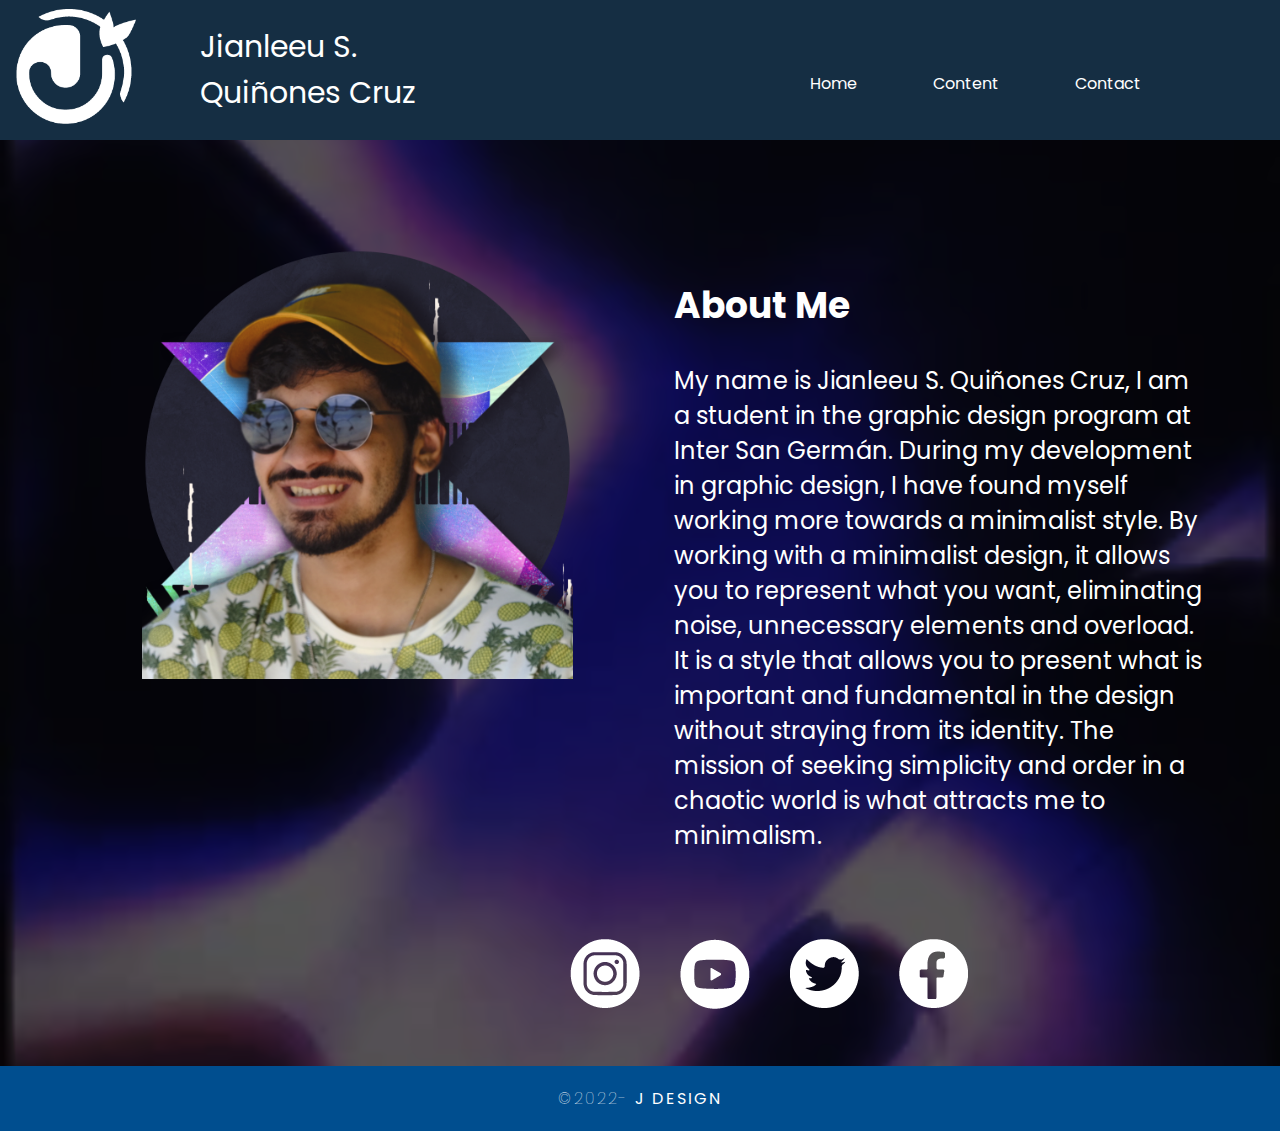
<file: index.html>
<!DOCTYPE html>
<html lang="en">
  <head>
    <meta charset="UTF-8" />
    <meta http-equiv="X-UA-Compatible" content="IE=edge" />
    <meta name="viewport" content="width=device-width, initial-scale=1.0" />
<title>Gallery Page</title>
  <link href="styles/responsive_grid_full.css" rel="stylesheet" type="text/css">
  <link rel="icon" type="image/x-icon" href="images/JLogo White.ico">
  </head>
  <body>
    <header class="header-wrapper">
      <div class="logo">
        <img
          src= "images/JLogo White.png"
          alt="J Logo"
        />
      </div>
      <div class="name">
        <p>Jianleeu S. Quiñones Cruz</p>
      </div>
     
      <div class="menu">
        <input class="menu-btn" type="checkbox" id="menu-btn" />
        <label class="menu-icon" for="menu-btn"
          ><span class="nav-icon"></span
        ></label>
        <ul class="menu">
          <li><a class="home" href="index.html">Home</a></li>
          <li>
            <a class="Content" href="Content.html">Content</a>
          </li>
          <li>
            <a class="contact" href="Contact.html">Contact</a>
          </li>
        </ul>
     </div>
		
		
    </header>
    <div class="gallery-grid-wrapper">
      <div class="image-block">
        <img
          class="profile-pic"
          src= "images/Profile.png"
          alt="alt name"
        />
      </div>
      <div class="about-text">
        <h2>About Me</h2>
        <p>My name is Jianleeu S. Quiñones Cruz, I am a student in the graphic design program at Inter San Germán. During my development in graphic design, I have found myself working more towards a minimalist style. By working with a minimalist design, it allows you to represent what you want, eliminating noise, unnecessary elements and overload. It is a style that allows you to present what is important and fundamental in the design without straying from its identity. The mission of seeking simplicity and order in a chaotic world is what attracts me to minimalism.</p>
      </div>
    </div>
 
	  
	  <div class="social-media">
          <a
            href="https://www.instagram.com"
            target="_blank"
            rel="Instagram"
          >
            <img title="Instagram" src= "images/Asset 16@2x.png" alt="Instagram" />
          </a>
		  
          <a
            href="https://www.youtube.com/"
            target="_blank"
            rel="Youtube"
          >
            <img
              title="Seba Time"
              src=  "images/Asset 17@2x.png"
              alt="Youtube"
            />
          </a>
		  
		   <a
            href="https://www.twitter.com/"
            target="_blank"
            rel="Twitter"
          >
            <img
              title="Twitter"
              src= "images/Asset 15@2x.png"
              alt="Twitter"
            />
          </a>
		  
		   <a
            href="https://www.facebook.com/"
            target="_blank"
            rel="Facebook"
          >
            <img
              title="Facebook"
              src= "images/Asset 18@2x.png"
              alt="Facebook"
            />
          </a>
        </div>
    
  <!-- Copyrights Section -->
<footer>
	
	
  <div class="copyright">&copy;2022- <strong>J Design</strong></div>
  </footer>
	
	</body>
</html>
</file>
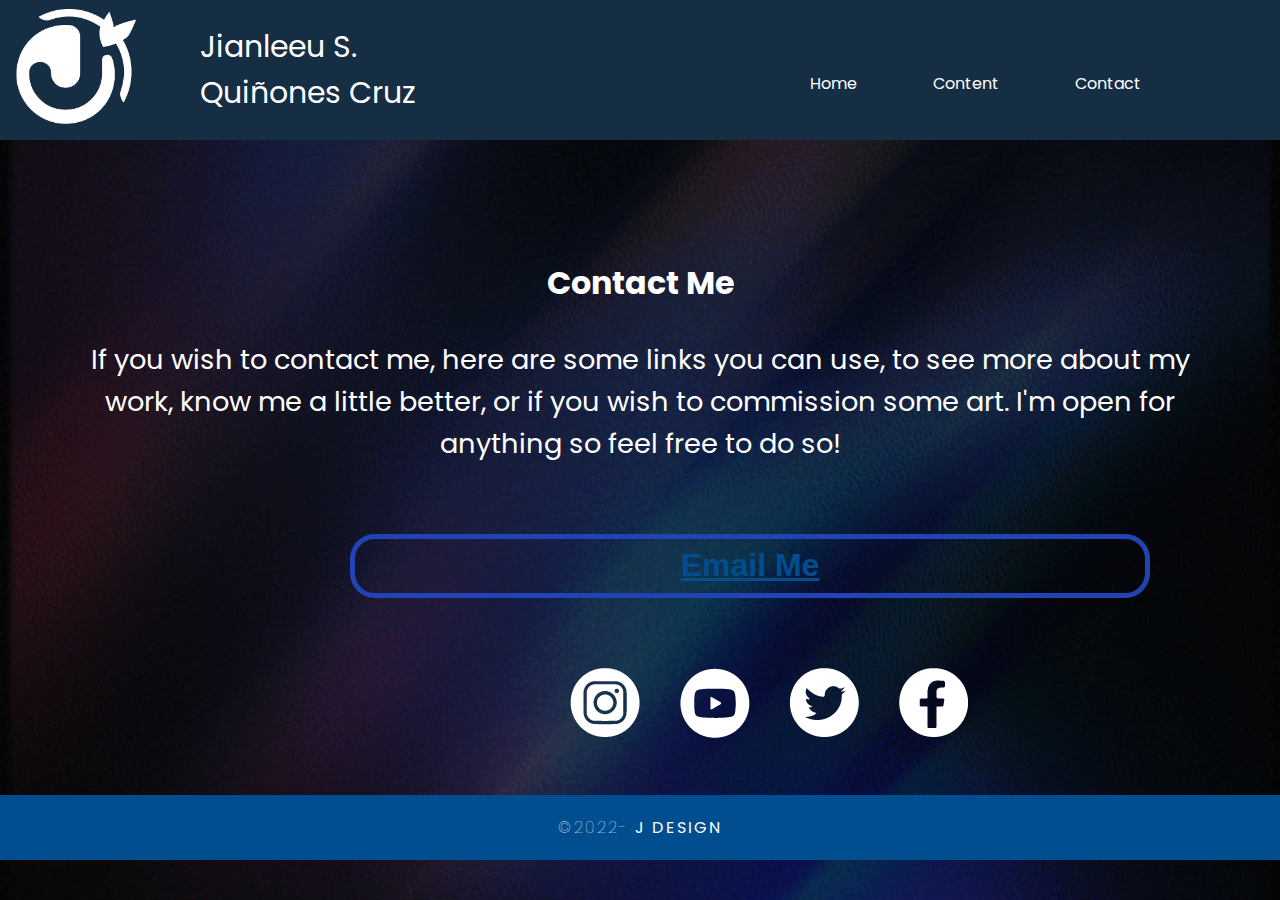
<file: Contact.html>
<!DOCTYPE html>
<html lang="en">
<head>
    <meta charset="UTF-8" />
    <meta http-equiv="X-UA-Compatible" content="IE=edge" />
    <meta name="viewport" content="width=device-width, initial-scale=1.0" />
<title>Gallery Page</title>
  <link href="contactstylesheet.css" rel="stylesheet" type="text/css">
	<link rel="icon" type="image/x-icon" href="images/JLogo White.ico">
</head>
  <body>
    <header class="header-wrapper">
      <div class="logo">
        <img
          src= "images/JLogo White.png"
          alt="J Logo"
        />
      </div>
      <div class="name">
        <p>Jianleeu S. Quiñones Cruz</p>
      </div>
     
      <div class="menu">
        <input class="menu-btn" type="checkbox" id="menu-btn" />
        <label class="menu-icon" for="menu-btn"
          ><span class="nav-icon"></span
        ></label>
        <ul class="menu">
         <li><a class="home" href="index.html">Home</a></li>
          <li>
            <a class="Content" href="Content.html">Content</a>
          </li>
          <li>
            <a class="contact" href="Contact.html">Contact</a>
          </li>
        </ul>
     </div>
		
		
    </header>
    <div class="gallery-grid-wrapper">
      <div class="about-text">
        <h3>Contact Me</h3>
        <p>If you wish to contact me, here are some links you can use, to see more about my work, know me a little better, or if you wish to commission some art. I'm open for anything so feel free to do so!</p>
      </div>
    </div>
	  
	    <div>  <button class="contact-button"><a 
		href="mailto:jiansebas@gmail.com">Email Me</a></button>  </div>
	  
	  
	  <div class="social-media">
          <a
            href="https://www.instagram.com"
            target="_blank"
            rel="Instagram"
          >
            <img title="Instagram" src= "images/Asset 16@2x.png" alt="Instagram" />
          </a>
		  
          <a
            href="https://www.youtube.com/"
            target="_blank"
            rel="Youtube"
          >
            <img
              title="Seba Time"
              src=  "images/Asset 17@2x.png"
              alt="Youtube"
            />
          </a>
		  
		   <a
            href="https://www.twitter.com/"
            target="_blank"
            rel="Twitter"
          >
            <img
              title="Twitter"
              src= "images/Asset 15@2x.png"
              alt="Twitter"
            />
          </a>
		  
		   <a
            href="https://www.facebook.com/"
            target="_blank"
            rel="Facebook"
          >
            <img
              title="Facebook"
              src= "images/Asset 18@2x.png"
              alt="Facebook"
            />
          </a>
        </div>
	  
	  
    <footer>
  <div class="copyright">&copy;2022- <strong>J Design</strong></div>
  </footer>
  </body>
</html>
</file>
<file: styles/responsive_grid_full.css>
@import url('https://fonts.googleapis.com/css2?family=Comfortaa:wght@400;500;600;700&family=Poppins:wght@200;300;500;700&display=swap');

body {
    background-image:url("../images/200w.webp");
	background-position: center;
	background-repeat: no-repeat;
	background-size: cover;
	background-blend-mode:soft-light;margin: 0;
    padding: 0;background-color:#1F1F1F;
	font-family: 'Poppins', sans-serif;

}

/*The body css*/

/*This css is for your header*/

.header-wrapper {
    display: flex;
    height: 140px;
	background: #152E43;
    align-items: center;
    box-shadow: 1px, 1px, 4px, 0 rgba(0, 0, 0, 0.1);
    width: 100%;
    z-index: 300;
}

.logo {
    flex: 0.5;
    width: 50%;
}

.logo img {
    width: 80%;
    margin-left: 8px;
}

.name {
    display: flex;
    font-size: 10px;
    color: #fff;
}



.header-wrapper ul {
    flex: 2;
    float: right;
    align-items: center;

    padding: 0;
    list-style: none;
    overflow: hidden;
  
    z-index: 300;
}

.menu {
    width: 90px;
    margin-left: auto;
    z-index: 300;
}


.header-wrapper ul a {
    display: flex;
    align-items: right;
    justify-content: center;
    padding: 20px;
    text-decoration: none;
    color: #fff;
    margin-right: 16px;
    margin-top: 26px;
}

.header-wrapper ul a:hover {
    color:#5FDEFF;
}


.header-wrapper .menu {
    clear: both;
    max-height: 0;
    transition: max-height 0.2s ease-out;
}

.header-wrapper .menu-icon {
    float: right;
    cursor: pointer;
    padding: 28px 20px;
    position: relative;
    margin-top: -30px;
}

.header-wrapper .menu-icon .nav-icon {
    background: #333;
    display: block;
    height: 2px;
    width: 18px;
    position: relative;
    transition: background 0.2s ease-out;
}

.header-wrapper .menu-icon .nav-icon::before {
    background: #333;
    content: "";
    display: block;
    height: 100%;
    width: 100%;
    position: absolute;
    transition: all 0.2s ease-out;
    top: 5px;
}

.header-wrapper .menu-icon .nav-icon::after {
    background: #333;
    content: "";
    display: block;
    height: 100%;
    width: 100%;
    position: absolute;
    transition: all 0.2s ease-out;
    top: -5px;
}

.menu-btn {
    display: none;
}

.header-wrapper .menu-btn:checked~.menu {
    max-height: 350px;
}

.header-wrapper .menu-btn:checked~.menu-icon .nav-icon {
    background: transparent;
}

.header-wrapper .menu-btn:checked~.menu-icon .nav-icon::before {
    transform: rotate(-45deg);
    top: 0;
}

.header-wrapper .menu-btn:checked~.menu-icon .nav-icon::after {
    transform: rotate(45deg);
    top: 0;
}

@media screen and (min-width:1023px) {
    .header-wrapper li {
        float: left;
    }

    .header-wrapper li a {
        padding: 20px 30px;
    }

    .header-wrapper .menu {
        clear: none;
        float: right;
        max-height: none;
    }

    .header-wrapper .menu-icon {
        display: none;
    }

    .logo img {
        width: 60%;
        margin-left: 16px;
    }


    .logo {
        max-width: 200px;
    }

    .name {
        max-width: 300px
    }

    .name p {
        font-size: 300%;
    }

    .menu {
        width: 500px;
    }



}

/*This css is for the search bar located in the header*/



/* This css id for your profile amd your gallery grid.*/

@media screen and (min-width: 767px) {

    .gallery-grid-wrapper {
        display: grid;
        overflow: hidden;
        grid-template-columns: 1fr 1fr;
        column-gap: 16px;
        margin-bottom: 16px;
        margin-top: 3rem;
        margin-left: 2rem;
        z-index: -300;
    }

    .image-block {
        width: 70%;
        object-fit: contain;
        color: #fff;
        padding: 10px;
        margin-bottom: 16px;
        overflow: hidden;
        margin-top: 50px;
        z-index: -300;
		margin-left: 100px
    }

    .about-text {
        width: 87%;
        overflow: hidden;
        font-size: 150%;
        color: #fff;
        padding: 10px;
        margin-bottom: 16px;
        margin-top: 50px;
    }


    .profile-pic {
        width: 100%;
    }


    .gallery-grid {
        align-items: end;
        display: grid;
        row-gap: 40px;
        grid-template-columns: 1fr 1fr 1fr;
        margin-top: 2rem;
        margin-left: 2rem;
        margin-bottom: 40px;
    }

    .image {
        width: 100%;
    }

    .image2 {
        width: 100%;

    }

    .image3 {
        width: 100%;
    }

    .image4 {
        width: 100%;
    }

    .image5 {
        width: 100%;
    }

    .image6 {
        width: 100%;
    }

    .photo-block {
        width: 85%;
        background: rgba(70, 69, 69, 0.8);
        color: #fff;
        padding: 4px;
    }

    .photo-block2 {
        width: 85%;
        background: rgba(70, 69, 69, 0.8);
        color: #fff;
        padding: 4px;
    }

    .photo-block3 {
        width: 85%;
        background: rgba(70, 69, 69, 0.8);
        color: #fff;
        padding: 4px;
    }

    .photo-block4 {
        width: 85%;
        background: rgba(70, 69, 69, 0.8);
        color: #fff;
        padding: 4px;
    }

    .photo-block5 {
        width: 85%;
        background: rgba(70, 69, 69, 0.8);
        color: #fff;
        padding: 4px;
    }

    .photo-block6 {
        width: 85%;
        background: rgba(70, 69, 69, 0.8);
        color: #fff;
        padding: 4px;
    }
}



@media screen and (max-width:766px) {
    .gallery-grid-wrapper {
        align-items: end;
        display: grid;
        grid-template-columns: 1fr;
        column-gap: 16px;
        row-gap: 40px;
        margin-bottom: 16px;
        margin-top: 3rem;
        z-index: -300;
    }

    .image-block {
        width: 90%;
        object-fit: contain;
        background: rgba(70, 69, 69, 0.8);
        color: #fff;
        padding: 10px;
        margin-bottom: 16px;
        margin-top: 16px;
        z-index: -300;
    }

    .profile-pic {
        width: 100%;
    }

    .about-text {
        width: 90%;
        font-size: 3.38rem;
        background: rgba(70, 69, 69, 0.8);
        color: #fff;
        padding: 10px;
        margin-bottom: 16px;
    }

    .gallery-grid {
        align-items: end;
        display: grid;
        row-gap: 40px;
        grid-template-columns: 1fr;
        margin-top: 2rem;
        margin-bottom: 40px;
    }

    .gallery-grid {
        margin-left: 2rem;
    }

    .image {
        width: 100%;
    }

    .image2 {
        width: 100%;

    }

    .image3 {
        width: 100%;
    }

    .image4 {
        width: 100%;
    }

    .image5 {
        width: 100%;
    }

    .image6 {
        width: 100%;
    }

    .photo-block {
        width: 90%;
        background: rgba(70, 69, 69, 0.8);
        color: #fff;
        padding: 4px;
    }

    .photo-block2 {
        width: 90%;
        background: rgba(70, 69, 69, 0.8);
        color: #fff;
        padding: 4px;
    }

    .photo-block3 {
        width: 90%;
        background: rgba(70, 69, 69, 0.8);
        color: #fff;
        padding: 4px;
    }

    .photo-block4 {
        width: 90%;
        background: rgba(70, 69, 69, 0.8);
        color: #fff;
        padding: 4px;
    }

    .photo-block5 {
        width: 90%;
        background: rgba(70, 69, 69, 0.8);
        color: #fff;
        padding: 4px;
    }

    .photo-block6 {
        width: 90%;
        background: rgba(70, 69, 69, 0.8);
        color: #fff;
        padding: 4px;
    }
}

/*This controls the videos of the page */
.video-bar {
    display: grid;
    grid-template-columns: 1fr;
    column-gap: 16px;
    margin-top: 1rem;
    align-items: end;
}

.video {
    max-width: fit-content;
    max-height: fit-content;
    object-fit: contain;
    background: rgba(70, 69, 69, 0.8);
    color: #fff;
    padding: 10px;
    margin-bottom: 16px;
    overflow: hidden;
    margin-top: 16px;
    z-index: -300;
    margin-left: 2.5rem;
}

.video2 {
    max-width: fit-content;
    max-height: fit-content;
    object-fit: contain;
    background: rgba(70, 69, 69, 0.8);
    color: #fff;
    padding: 10px;
    margin-bottom: 16px;
    overflow: hidden;
    margin-top: 16px;
    z-index: -300;
    margin-left: 2.5rem;
}

@media screen and (min-width: 767px) {
    .video-bar {
        display: grid;
        grid-template-columns: 1fr 1fr;
        column-gap: 16px;
        align-items: end;

    }

    .video {
        max-width: fit-content;
        max-height: fit-content;
        object-fit: contain;
        background: rgba(70, 69, 69, 0.8);
        color: #fff;
        padding: 10px;
        overflow: hidden;
        z-index: -300;
        margin-left: 5rem;
    }

    .video2 {
        max-width: fit-content;
        max-height: fit-content;
        object-fit: contain;
        background: rgba(70, 69, 69, 0.8);
        color: #fff;
        padding: 10px;
        overflow: hidden;
        z-index: -300;
        margin-left: 5rem;
    }

}

/*This controls your footer*/
.social-media{
	display: flex;
	align-content: center;
	margin-left: 550px;
	margin-bottom: 30px
	
	
}

.social-media a{
	padding: 20px;
	
}
@media (min-width:767px) 

{


.copyright {
	text-align: center;
	padding-top: 20px;
	padding-bottom: 20px;
	background-color:#004E8F;
	color: #FFFFFF;
	text-transform: uppercase;
	font-weight: lighter;
	letter-spacing: 2px;
	border-top-width: 2px;
}
.hidden {
	display: none;
}}500;600;700&family=Poppins:wght@200;300;500;700&display=swap');

body {
    background-image:url("../images/200w.webp");
	background-position: center;
	background-repeat: no-repeat;
	background-size: cover;
	background-blend-mode:soft-light;margin: 0;
    padding: 0;background-color:#1F1F1F;
	font-family: 'Poppins', sans-serif;

}

/*The body css*/

/*This css is for your header*/

.header-wrapper {
    display: flex;
    height: 140px;
	background: #152E43;
    align-items: center;
    box-shadow: 1px, 1px, 4px, 0 rgba(0, 0, 0, 0.1);
    width: 100%;
    z-index: 300;
}

.logo {
    flex: 0.5;
    width: 50%;
}

.logo img {
    width: 80%;
    margin-left: 8px;
}

.name {
    display: flex;
    font-size: 10px;
    color: #fff;
}



.header-wrapper ul {
    flex: 2;
    float: right;
    align-items: center;

    padding: 0;
    list-style: none;
    overflow: hidden;
  
    z-index: 300;
}

.menu {
    width: 90px;
    margin-left: auto;
    z-index: 300;
}


.header-wrapper ul a {
    display: flex;
    align-items: right;
    justify-content: center;
    padding: 20px;
    text-decoration: none;
    color: #fff;
    margin-right: 16px;
    margin-top: 26px;
}

.header-wrapper ul a:hover {
    color:#5FDEFF;
}


.header-wrapper .menu {
    clear: both;
    max-height: 0;
    transition: max-height 0.2s ease-out;
}

.header-wrapper .menu-icon {
    float: right;
    cursor: pointer;
    padding: 28px 20px;
    position: relative;
    margin-top: -30px;
}

.header-wrapper .menu-icon .nav-icon {
    background: #333;
    display: block;
    height: 2px;
    width: 18px;
    position: relative;
    transition: background 0.2s ease-out;
}

.header-wrapper .menu-icon .nav-icon::before {
    background: #333;
    content: "";
    display: block;
    height: 100%;
    width: 100%;
    position: absolute;
    transition: all 0.2s ease-out;
    top: 5px;
}

.header-wrapper .menu-icon .nav-icon::after {
    background: #333;
    content: "";
    display: block;
    height: 100%;
    width: 100%;
    position: absolute;
    transition: all 0.2s ease-out;
    top: -5px;
}

.menu-btn {
    display: none;
}

.header-wrapper .menu-btn:checked~.menu {
    max-height: 350px;
}

.header-wrapper .menu-btn:checked~.menu-icon .nav-icon {
    background: transparent;
}

.header-wrapper .menu-btn:checked~.menu-icon .nav-icon::before {
    transform: rotate(-45deg);
    top: 0;
}

.header-wrapper .menu-btn:checked~.menu-icon .nav-icon::after {
    transform: rotate(45deg);
    top: 0;
}

@media screen and (min-width:1023px) {
    .header-wrapper li {
        float: left;
    }

    .header-wrapper li a {
        padding: 20px 30px;
    }

    .header-wrapper .menu {
        clear: none;
        float: right;
        max-height: none;
    }

    .header-wrapper .menu-icon {
        display: none;
    }

    .logo img {
        width: 60%;
        margin-left: 16px;
    }


    .logo {
        max-width: 200px;
    }

    .name {
        max-width: 300px
    }

    .name p {
        font-size: 300%;
    }

    .menu {
        width: 500px;
    }



}

/*This css is for the search bar located in the header*/



/* This css id for your profile amd your gallery grid.*/

@media screen and (min-width: 767px) {

    .gallery-grid-wrapper {
        display: grid;
        overflow: hidden;
        grid-template-columns: 1fr 1fr;
        column-gap: 16px;
        margin-bottom: 16px;
        margin-top: 3rem;
        margin-left: 2rem;
        z-index: -300;
    }

    .image-block {
        width: 70%;
        object-fit: contain;
        color: #fff;
        padding: 10px;
        margin-bottom: 16px;
        overflow: hidden;
        margin-top: 50px;
        z-index: -300;
		margin-left: 100px
    }

    .about-text {
        width: 87%;
        overflow: hidden;
        font-size: 150%;
        color: #fff;
        padding: 10px;
        margin-bottom: 16px;
        margin-top: 50px;
    }


    .profile-pic {
        width: 100%;
    }


    .gallery-grid {
        align-items: end;
        display: grid;
        row-gap: 40px;
        grid-template-columns: 1fr 1fr 1fr;
        margin-top: 2rem;
        margin-left: 2rem;
        margin-bottom: 40px;
    }

    .image {
        width: 100%;
    }

    .image2 {
        width: 100%;

    }

    .image3 {
        width: 100%;
    }

    .image4 {
        width: 100%;
    }

    .image5 {
        width: 100%;
    }

    .image6 {
        width: 100%;
    }

    .photo-block {
        width: 85%;
        background: rgba(70, 69, 69, 0.8);
        color: #fff;
        padding: 4px;
    }

    .photo-block2 {
        width: 85%;
        background: rgba(70, 69, 69, 0.8);
        color: #fff;
        padding: 4px;
    }

    .photo-block3 {
        width: 85%;
        background: rgba(70, 69, 69, 0.8);
        color: #fff;
        padding: 4px;
    }

    .photo-block4 {
        width: 85%;
        background: rgba(70, 69, 69, 0.8);
        color: #fff;
        padding: 4px;
    }

    .photo-block5 {
        width: 85%;
        background: rgba(70, 69, 69, 0.8);
        color: #fff;
        padding: 4px;
    }

    .photo-block6 {
        width: 85%;
        background: rgba(70, 69, 69, 0.8);
        color: #fff;
        padding: 4px;
    }
}



@media screen and (max-width:766px) {
    .gallery-grid-wrapper {
        align-items: end;
        display: grid;
        grid-template-columns: 1fr;
        column-gap: 16px;
        row-gap: 40px;
        margin-bottom: 16px;
        margin-top: 3rem;
        z-index: -300;
    }

    .image-block {
        width: 90%;
        object-fit: contain;
        background: rgba(70, 69, 69, 0.8);
        color: #fff;
        padding: 10px;
        margin-bottom: 16px;
        margin-top: 16px;
        z-index: -300;
    }

    .profile-pic {
        width: 100%;
    }

    .about-text {
        width: 90%;
        font-size: 3.38rem;
        background: rgba(70, 69, 69, 0.8);
        color: #fff;
        padding: 10px;
        margin-bottom: 16px;
    }

    .gallery-grid {
        align-items: end;
        display: grid;
        row-gap: 40px;
        grid-template-columns: 1fr;
        margin-top: 2rem;
        margin-bottom: 40px;
    }

    .gallery-grid {
        margin-left: 2rem;
    }

    .image {
        width: 100%;
    }

    .image2 {
        width: 100%;

    }

    .image3 {
        width: 100%;
    }

    .image4 {
        width: 100%;
    }

    .image5 {
        width: 100%;
    }

    .image6 {
        width: 100%;
    }

    .photo-block {
        width: 90%;
        background: rgba(70, 69, 69, 0.8);
        color: #fff;
        padding: 4px;
    }

    .photo-block2 {
        width: 90%;
        background: rgba(70, 69, 69, 0.8);
        color: #fff;
        padding: 4px;
    }

    .photo-block3 {
        width: 90%;
        background: rgba(70, 69, 69, 0.8);
        color: #fff;
        padding: 4px;
    }

    .photo-block4 {
        width: 90%;
        background: rgba(70, 69, 69, 0.8);
        color: #fff;
        padding: 4px;
    }

    .photo-block5 {
        width: 90%;
        background: rgba(70, 69, 69, 0.8);
        color: #fff;
        padding: 4px;
    }

    .photo-block6 {
        width: 90%;
        background: rgba(70, 69, 69, 0.8);
        color: #fff;
        padding: 4px;
    }
}

/*This controls the videos of the page */
.video-bar {
    display: grid;
    grid-template-columns: 1fr;
    column-gap: 16px;
    margin-top: 1rem;
    align-items: end;
}

.video {
    max-width: fit-content;
    max-height: fit-content;
    object-fit: contain;
    background: rgba(70, 69, 69, 0.8);
    color: #fff;
    padding: 10px;
    margin-bottom: 16px;
    overflow: hidden;
    margin-top: 16px;
    z-index: -300;
    margin-left: 2.5rem;
}

.video2 {
    max-width: fit-content;
    max-height: fit-content;
    object-fit: contain;
    background: rgba(70, 69, 69, 0.8);
    color: #fff;
    padding: 10px;
    margin-bottom: 16px;
    overflow: hidden;
    margin-top: 16px;
    z-index: -300;
    margin-left: 2.5rem;
}

@media screen and (min-width: 767px) {
    .video-bar {
        display: grid;
        grid-template-columns: 1fr 1fr;
        column-gap: 16px;
        align-items: end;

    }

    .video {
        max-width: fit-content;
        max-height: fit-content;
        object-fit: contain;
        background: rgba(70, 69, 69, 0.8);
        color: #fff;
        padding: 10px;
        overflow: hidden;
        z-index: -300;
        margin-left: 5rem;
    }

    .video2 {
        max-width: fit-content;
        max-height: fit-content;
        object-fit: contain;
        background: rgba(70, 69, 69, 0.8);
        color: #fff;
        padding: 10px;
        overflow: hidden;
        z-index: -300;
        margin-left: 5rem;
    }

}

/*This controls your footer*/
.social-media{
	display: flex;
	align-content: center;
	margin-left: 550px;
	margin-bottom: 30px
	
	
}

.social-media a{
	padding: 20px;
	
}
@media (min-width:767px) 

{


.copyright {
	text-align: center;
	padding-top: 20px;
	padding-bottom: 20px;
	background-color:#004E8F;
	color: #FFFFFF;
	text-transform: uppercase;
	font-weight: lighter;
	letter-spacing: 2px;
	border-top-width: 2px;
}
.hidden {
	display: none;
}}
</file>
<file: contactstylesheet.css>
@import url('https://fonts.googleapis.com/css2?family=Comfortaa:wght@400;500;600;700&family=Poppins:wght@200;300;500;700&display=swap');

body {
     background-image:url("images/giphy (2).gif");
	background-position: center;
	background-repeat: no-repeat;
	background-size: cover;
	background-blend-mode:soft-light;
	margin: 0;
    padding: 0;background-color:#1F1F1F;
	font-family: 'Poppins', sans-serif;
}

/*The body css*/

/*This css is for your header*/

.header-wrapper {
    display: flex;
    height: 140px;
	background: #152E43;
    align-items: center;
    box-shadow: 1px, 1px, 4px, 0 rgba(0, 0, 0, 0.1);
    width: 100%;
    z-index: 300;
}

.logo {
    flex: 0.5;
    width: 50%;
}

.logo img {
    width: 80%;
    margin-left: 8px;
}

.name {
    display: flex;
    font-size: 10px;
    color: #fff;
}



.header-wrapper ul {
    flex: 2;
    float: right;
    align-items: center;

    padding: 0;
    list-style: none;
    overflow: hidden;
  
    z-index: 300;
}

.menu {
    width: 90px;
    margin-left: auto;
    z-index: 300;
}


.header-wrapper ul a {
    display: flex;
    align-items: right;
    justify-content: center;
    padding: 20px;
    text-decoration: none;
    color: #fff;
    margin-right: 16px;
    margin-top: 26px;
}

.header-wrapper ul a:hover {
    color:#5FDEFF;
}


.header-wrapper .menu {
    clear: both;
    max-height: 0;
    transition: max-height 0.2s ease-out;
}

.header-wrapper .menu-icon {
    float: right;
    cursor: pointer;
    padding: 28px 20px;
    position: relative;
    margin-top: -30px;
}

.header-wrapper .menu-icon .nav-icon {
    background: #333;
    display: block;
    height: 2px;
    width: 18px;
    position: relative;
    transition: background 0.2s ease-out;
}

.header-wrapper .menu-icon .nav-icon::before {
    background: #333;
    content: "";
    display: block;
    height: 100%;
    width: 100%;
    position: absolute;
    transition: all 0.2s ease-out;
    top: 5px;
}

.header-wrapper .menu-icon .nav-icon::after {
    background: #333;
    content: "";
    display: block;
    height: 100%;
    width: 100%;
    position: absolute;
    transition: all 0.2s ease-out;
    top: -5px;
}

.menu-btn {
    display: none;
}

.header-wrapper .menu-btn:checked~.menu {
    max-height: 350px;
}

.header-wrapper .menu-btn:checked~.menu-icon .nav-icon {
    background: transparent;
}

.header-wrapper .menu-btn:checked~.menu-icon .nav-icon::before {
    transform: rotate(-45deg);
    top: 0;
}

.header-wrapper .menu-btn:checked~.menu-icon .nav-icon::after {
    transform: rotate(45deg);
    top: 0;
}

@media screen and (min-width:1023px) {
    .header-wrapper li {
        float: left;
    }

    .header-wrapper li a {
        padding: 20px 30px;
    }

    .header-wrapper .menu {
        clear: none;
        float: right;
        max-height: none;
    }

    .header-wrapper .menu-icon {
        display: none;
    }

    .logo img {
        width: 60%;
        margin-left: 16px;
    }


    .logo {
        max-width: 200px;
    }

    .name {
        max-width: 300px
    }

    .name p {
        font-size: 300%;
    }

    .menu {
        width: 500px;
    }



}





/* This css id for your profile amd your gallery grid.*/

@media screen and (min-width: 767px) {

    .gallery-grid-wrapper {
        display: grid;
        overflow: hidden;
        column-gap: 16px;
        margin-bottom: 16px;
        margin-top: 3rem;
        z-index: -300;
		
    }

    .image-block {
        width: 90%;
        object-fit: contain;
        color: #fff;
        padding: 10px;
        margin-bottom: 16px;
        overflow: hidden;
        margin-top: 16px;
        z-index: -300;
		
    }

    .about-text {
        width: 87%;
        overflow: hidden;
        font-size: 170%;
        color: #fff;
        padding: 10px;
        margin-bottom: 16px;
        margin-top: 30px;
		margin-left: auto;
		margin-right: auto;
		text-align: center;

    }


    .profile-pic {
        width: 100%;
    }


    .gallery-grid {
        align-items: end;
        display: grid;
        row-gap: 40px;
        grid-template-columns: 1fr 1fr 1fr;
        margin-top: 2rem;
        margin-bottom: 40px;
    }

}


.contact-text{
	font-weight: 500;
}

.contact-button{
	font-size: 2rem;
	font-weight: 600;
	width: 50rem;
	height: 4rem;
	padding: 3px;
	border-radius: 25px;
	color: #4993D0;
	border: 5px solid #2143B4;
	cursor: pointer;
	background-color: transparent;
	background-repeat: repeat-x;
	background-position: 0-100%;
	transition: 0.5s ease-out;
	margin-left: 350px;
	margin-bottom: 50px;
	text-decoration: none
	
}

button:hover{
	background-position: center;
	font-size: 30px;
	color: #0A0E2B;
	border: 3px solid #2143B4;
	
}

.contact-button a{
	font-size: 2rem;
	font-weight: 600;
	width: 50rem;
	height: 4rem;
	padding: 3px;
	color: #004E8F;
	cursor: pointer;
	background-color: transparent;
	background-repeat: repeat-x;
	background-position: 0-100%;
	transition: 0.5s ease-out;}

.contact-button a:hover{
	background-position: center;
	font-size: 30px;
	color: #fff;
	
}

@media screen and (max-width:766px) {
    .gallery-grid-wrapper {
        align-items: end;
        display: grid;
        grid-template-columns: 1fr;
        column-gap: 16px;
        row-gap: 40px;
        margin-bottom: 16px;
        margin-top: 3rem;
        z-index: -300;
    }

    .image-block {
        width: 90%;
        object-fit: contain;
        background: rgba(70, 69, 69, 0.8);
        color: #fff;
        padding: 10px;
        margin-bottom: 16px;
        margin-top: 16px;
        z-index: -300;
    }

    .profile-pic {
        width: 100%;
    }

    .about-text {
        width: 90%;
        font-size: 3.38rem;
        background: rgba(70, 69, 69, 0.8);
        color: #fff;
        padding: 10px;
        margin-bottom: 16px;
    }

    .gallery-grid {
        align-items: end;
        display: grid;
        row-gap: 40px;
        grid-template-columns: 1fr;
        margin-top: 2rem;
        margin-bottom: 40px;
    }

}


/*This controls your footer*/
.social-media{
	display: flex;
	align-content: center;
	margin-left: 550px;
	margin-bottom: 30px
	
	
}

.social-media a{
	padding: 20px;
	
}
.social-media:hover{
	cursor: pointer;
	width: 50px
	
}


@media (min-width:767px) {
  .copyright {
	text-align: center;
	padding-top: 20px;
	padding-bottom: 20px;
	background-color:#004E8F;
	color: #FFFFFF;
	text-transform: uppercase;
	font-weight: lighter;
	letter-spacing: 2px;
	border-top-width: 2px;
}
.hidden {
	display: none;
}
}
</file>
